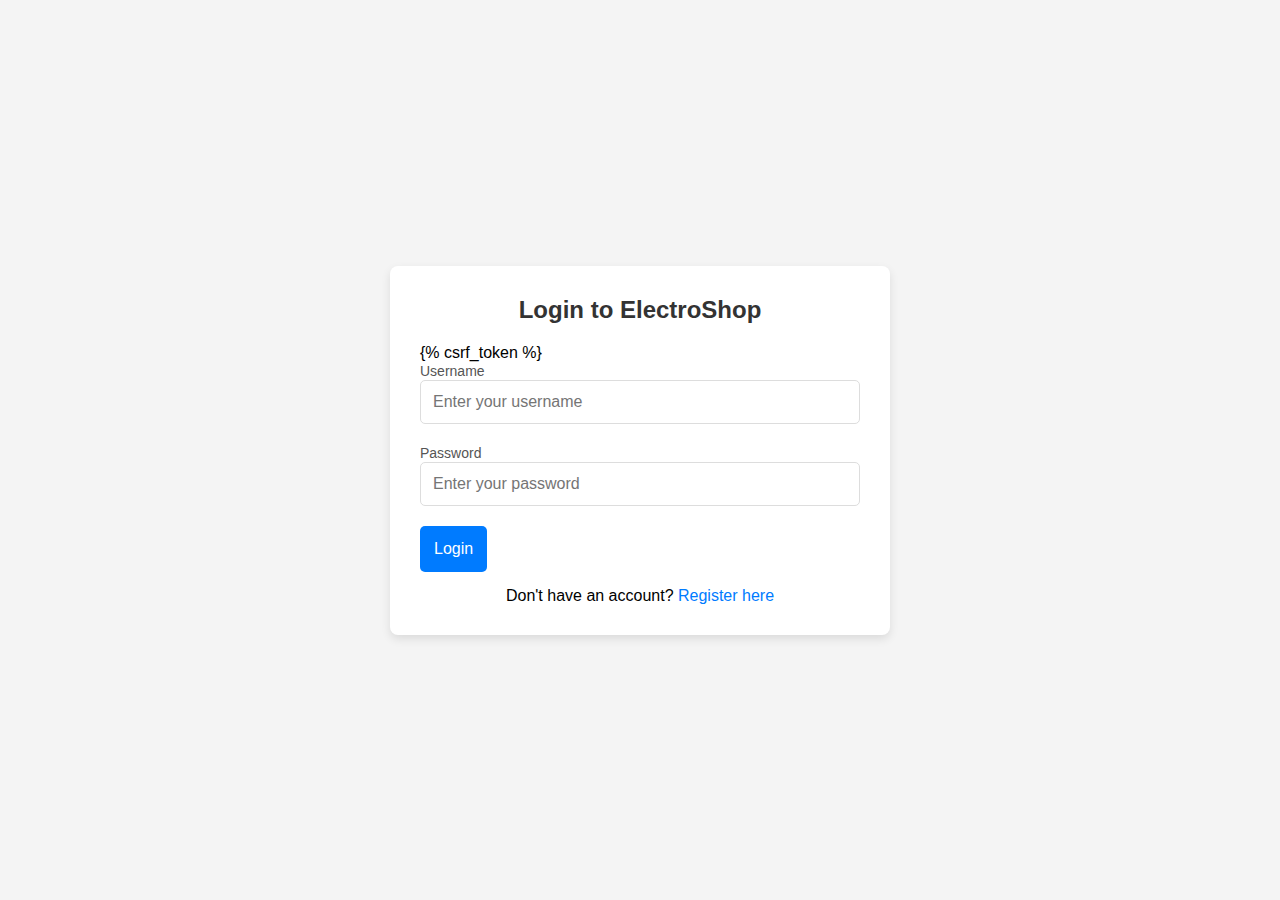
<file: electroworld/templates/login.html>
<!DOCTYPE html>
<html lang="en">
<head>
    <meta charset="UTF-8">
    <meta name="viewport" content="width=device-width, initial-scale=1.0">
    <title>Login - ElectroShop</title>
     <style>
        /* Basic reset */
* {
    margin: 0;
    padding: 0;
    box-sizing: border-box;
}

body {
    font-family: Arial, sans-serif;
    background-color: #f4f4f4;
    display: flex;
    justify-content: center;
    align-items: center;
    min-height: 100vh;
}

h2 {
    text-align: center;
    margin-bottom: 20px;
    color: #333;
}

/* Login Form Container */
.login-container, .register-container {
    width: 100%;
    max-width: 500px;
    padding: 30px;
    background-color: #fff;
    box-shadow: 0px 4px 10px rgba(0, 0, 0, 0.1);
    border-radius: 8px;
}

/* Form styling */
.login-form, .register-form {
    display: flex;
    flex-direction: column;
}

.input-group {
    margin-bottom: 20px;
}

.input-group label {
    font-size: 14px;
    margin-bottom: 5px;
    color: #555;
}

.input-group input {
    width: 100%;
    padding: 12px;
    font-size: 16px;
    border: 1px solid #ddd;
    border-radius: 5px;
    outline: none;
}

.input-group input:focus {
    border-color: #007bff;
}

.btn {
    background-color: #007bff;
    color: white;
    padding: 14px;
    font-size: 16px;
    border: none;
    border-radius: 5px;
    cursor: pointer;
    transition: background-color 0.3s;
}

.btn:hover {
    background-color: #0056b3;
}

p {
    text-align: center;
    margin-top: 15px;
}

a {
    color: #007bff;
    text-decoration: none;
}

a:hover {
    text-decoration: underline;
}

/* Responsive design */
@media (max-width: 768px) {
    body {
        padding: 10px;
    }

    .login-container, .register-container {
        padding: 20px;
        max-width: 100%;
    }
}

    </style>
</head>
<body>

<div class="login-container">
    <div class="login-form">
        <h2>Login to ElectroShop</h2>
        <form action="../login" method="POST">
            {% csrf_token %}
            <div class="input-group">
                <label for="username">Username</label>
                <input type="text" id="username" name="username" placeholder="Enter your username" required>
            </div>
            <div class="input-group">
                <label for="password">Password</label>
                <input type="password" id="password" name="password" placeholder="Enter your password" required>
            </div>
            <button type="submit" class="btn">Login</button>
        </form>
        <p>Don't have an account? <a href="../register">Register here</a></p>
    </div>
</div>

</body>
</html>
</file>
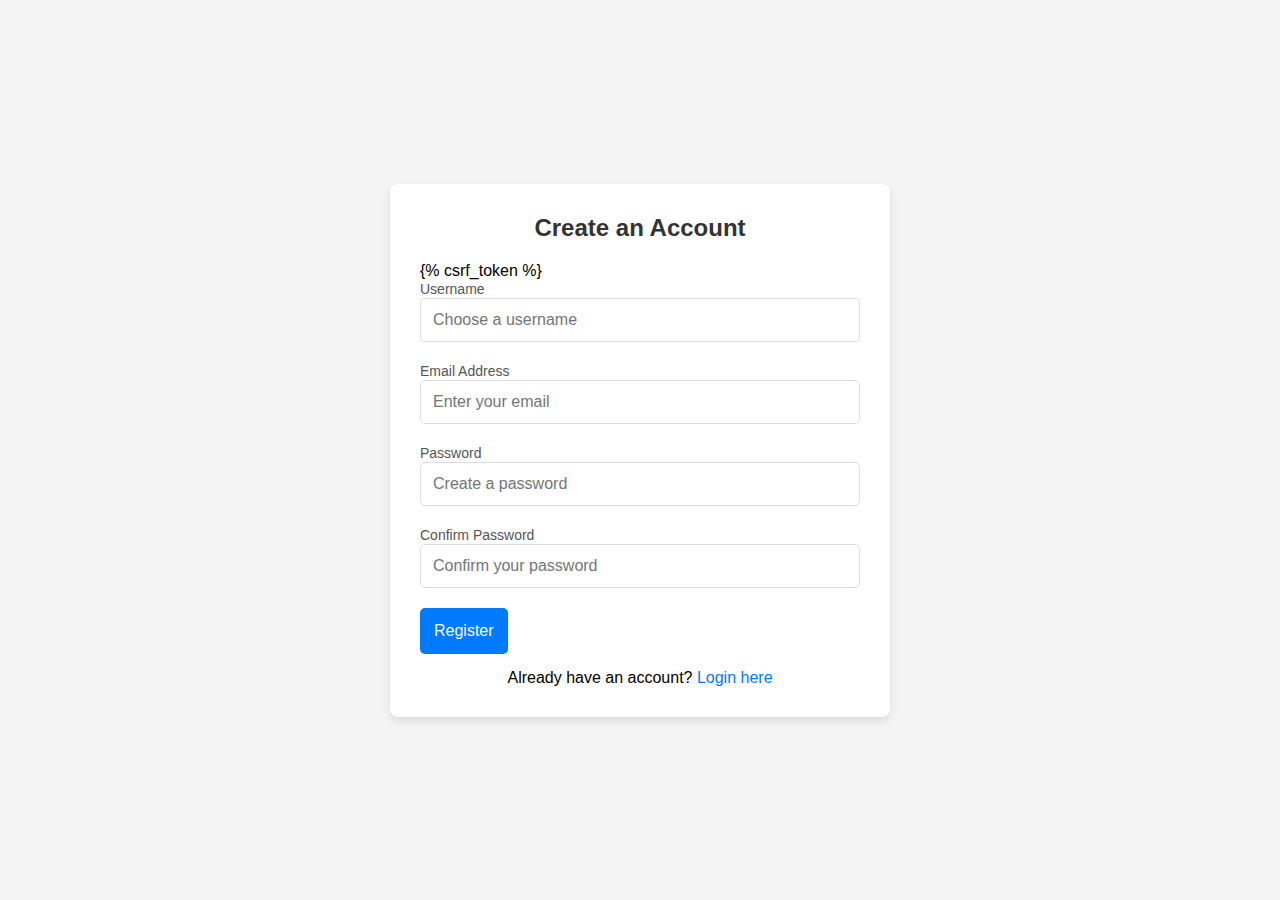
<file: electroworld/templates/register.html>
<!DOCTYPE html>
<html lang="en">
<head>
    <meta charset="UTF-8">
    <meta name="viewport" content="width=device-width, initial-scale=1.0">
    <title>Register - ElectroShop</title>
     <style>
        /* Basic reset */
* {
    margin: 0;
    padding: 0;
    box-sizing: border-box;
}

body {
    font-family: Arial, sans-serif;
    background-color: #f4f4f4;
    display: flex;
    justify-content: center;
    align-items: center;
    min-height: 100vh;
}

h2 {
    text-align: center;
    margin-bottom: 20px;
    color: #333;
}

/* Login Form Container */
.login-container, .register-container {
    width: 100%;
    max-width: 500px;
    padding: 30px;
    background-color: #fff;
    box-shadow: 0px 4px 10px rgba(0, 0, 0, 0.1);
    border-radius: 8px;
}

/* Form styling */
.login-form, .register-form {
    display: flex;
    flex-direction: column;
}

.input-group {
    margin-bottom: 20px;
}

.input-group label {
    font-size: 14px;
    margin-bottom: 5px;
    color: #555;
}

.input-group input {
    width: 100%;
    padding: 12px;
    font-size: 16px;
    border: 1px solid #ddd;
    border-radius: 5px;
    outline: none;
}

.input-group input:focus {
    border-color: #007bff;
}

.btn {
    background-color: #007bff;
    color: white;
    padding: 14px;
    font-size: 16px;
    border: none;
    border-radius: 5px;
    cursor: pointer;
    transition: background-color 0.3s;
}

.btn:hover {
    background-color: #0056b3;
}

p {
    text-align: center;
    margin-top: 15px;
}

a {
    color: #007bff;
    text-decoration: none;
}

a:hover {
    text-decoration: underline;
}

/* Responsive design */
@media (max-width: 768px) {
    body {
        padding: 10px;
    }

    .login-container, .register-container {
        padding: 20px;
        max-width: 100%;
    }
}

    </style>
</head>
<body>

<div class="register-container">
    <div class="register-form">
        <h2>Create an Account</h2>
        <form action="../register" method="POST">
            {% csrf_token %}
            <div class="input-group">
                <label for="username">Username</label>
                <input type="text" id="username" name="username" placeholder="Choose a username" required>
            </div>
            <div class="input-group">
                <label for="email">Email Address</label>
                <input type="email" id="email" name="email" placeholder="Enter your email" required>
            </div>
            <div class="input-group">
                <label for="password1">Password</label>
                <input type="password" id="password1" name="password1" placeholder="Create a password" required>
            </div>
            <div class="input-group">
                <label for="password2">Confirm Password</label>
                <input type="password" id="password2" name="password2" placeholder="Confirm your password" required>
            </div>
            <button type="submit" class="btn">Register</button>
        </form>
        <p>Already have an account? <a href="../login">Login here</a></p>
    </div>
</div>

</body>
</html>
</file>
